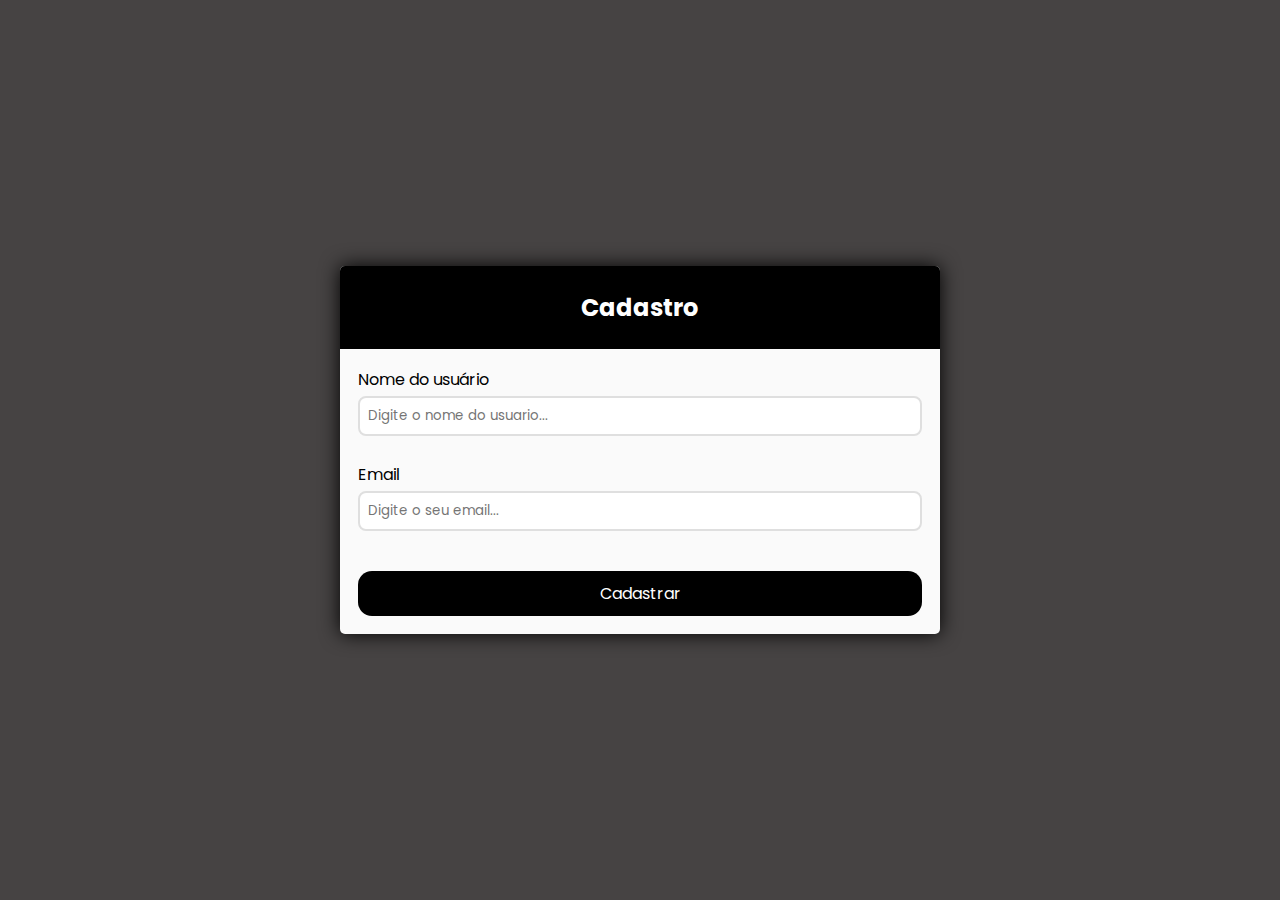
<file: cadastro.html>
<!DOCTYPE html>
<html lang="pt-br">
<head>
  <meta charset="UTF-8">
  <meta http-equiv="X-UA-Compatible" content="IE=edge">
  <meta name="viewport" content="width=device-width, initial-scale=1.0">

  <link rel="preconnect" href="https://fonts.googleapis.com">
  <link rel="preconnect" href="https://fonts.gstatic.com" crossorigin>
  <link href="https://fonts.googleapis.com/css2?family=Poppins:wght@400;500;700&display=swap" rel="stylesheet">

  <link rel="stylesheet" href="login-cadastro/cadastro.css"  />

  <title></title>
</head>
<body>

  <div class="container">
    <section class="header">
      <h2>Cadastro</h2>
    </section>

    <form id="form" class="form">
      <div class="form-content">
        <label for="username">Nome do usuário</label>
        <input
          type="text"
          id="username"
          placeholder="Digite o nome do usuario..."
        />
        <a>Aqui vai a mensagem de erro....</a>
      </div>

      <div class="form-content">
        <label for="email">Email</label>
        <input
          type="email"
          id="email"
          placeholder="Digite o seu email..."
        />
        <a>Aqui vai a mensagem de erro....</a>
      </div>
      <button type="submit">Cadastrar</button>
    </form>
  </div>
  
  <script src="login-cadastro/script.js"></script>
</body>
</html>
</file>
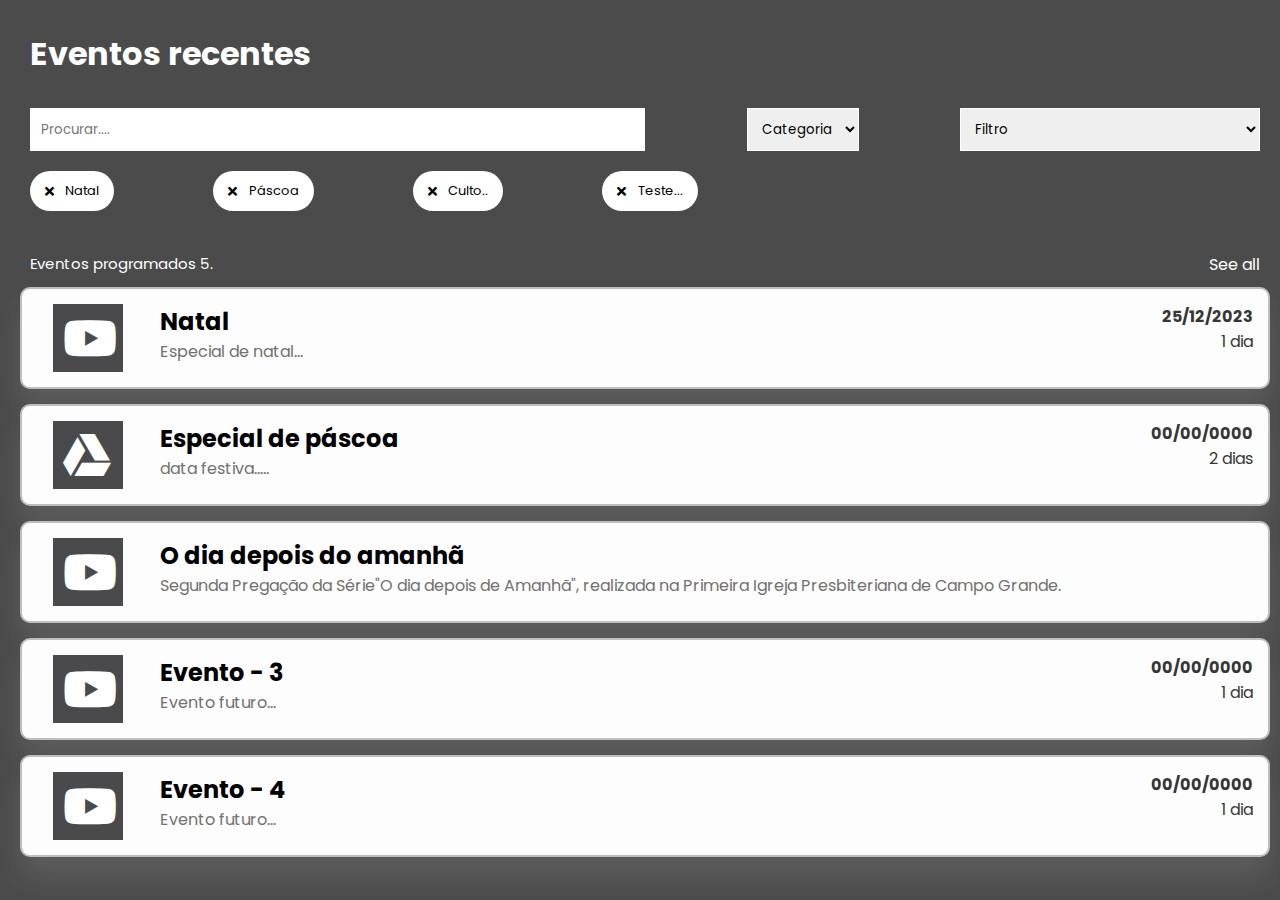
<file: eventos.html>
<span style="font-family: verdana, geneva, sans-serif"
  ><!DOCTYPE html>
  <html lang="pt-br">
    <head>
      <title></title>
      <link rel="stylesheet" href="Administrativo/evento.css" />
      <!-- Font Awesome Cdn Link -->
      <link
        rel="stylesheet"
        href="https://cdnjs.cloudflare.com/ajax/libs/font-awesome/5.15.4/css/all.min.css"
      />
    </head>
    <body>
        <section class="main">
          <div class="main-body">
            <h1>Eventos recentes</h1>

            <div class="search_bar">
              <input type="search" placeholder="Procurar...." />
              <select name="" id="">
                <option>Categoria</option>
                <option>Evento - 1</option>
                <option>Evento - 2</option>
                <option>Evento - 3</option>
              </select>
              <select class="filter">
                <option>Filtro</option>
                <option>1</option>
                <option>2</option>
                <option>3</option>
                <option>4</option>
              </select>
            </div>

            <div class="tags_bar">
              <div class="tag">
                <i class="fas fa-times"></i>
                <span>Natal</span>
              </div>
              <div class="tag">
                <i class="fas fa-times"></i>
                <span>Páscoa</span>
              </div>
              <div class="tag">
                <i class="fas fa-times"></i>
                <span>Culto..</span>
              </div>
              <div class="tag">
                <i class="fas fa-times"></i>
                <span>Teste...</span>
              </div>
            </div>

            <div class="row">
              <p>Eventos programados <span>5</span>.</p>
              <a href="#">See all</a>
            </div>

            <div class="job_card">
              <div class="job_details">
                <div class="img">
                  <i class="fab fa-youtube"></i>
                </div>
                <div class="text">
                  <h2>Natal</h2>
                  <span>Especial de natal...</span>
                </div>
              </div>
              <div class="job_salary">
                <h4>25/12/2023</h4>
                <span>1 dia</span>
              </div>
            </div>

            <div class="job_card">
              <div class="job_details">
                <div class="img">
                  <i class="fab fa-google-drive"></i>
                </div>
                <div class="text">
                  <h2>Especial de páscoa</h2>
                  <span>data festiva.....</span>
                </div>
              </div>
              <div class="job_salary">
                <h4>00/00/0000</h4>
                <span>2 dias</span>
              </div>
            </div>

            <div class="job_card">
              <div class="job_details">
                <div class="img">
                  <i class="fab fa-youtube"></i>
                </div>
                <div class="text">
                  <h2>O dia depois do amanhã</h2>
                  <span>Segunda Pregação da Série"O dia depois de Amanhã", realizada na Primeira Igreja Presbiteriana de Campo Grande.</span>
                </div>
              </div>
              <!-- <div class="job_salary">
                <h4>$11 - $18.5k /yr</h4>
                <span>2 days ago</span>
              </div> -->
            </div>

            <div class="job_card">
              <div class="job_details">
                <div class="img">
                  <i class="fab fa-youtube"></i>
                </div>
                <div class="text">
                  <h2>Evento - 3</h2>
                  <span>Evento futuro...</span>
                </div>
              </div>
              <div class="job_salary">
                <h4>00/00/0000</h4>
                <span>1 dia</span>
              </div>
            </div>

            <div class="job_card">
              <div class="job_details">
                <div class="img">
                  <i class="fab fa-youtube"></i>
                </div>
                <div class="text">
                  <h2>Evento - 4</h2>
                  <span>Evento futuro...</span>
                </div>
              </div>
              <div class="job_salary">
                <h4>00/00/0000</h4>
                <span>1 dia</span>
              </div>
            </div>
          </div>
        </section>
      </div>
    </body>
  </html></span
>
</file>
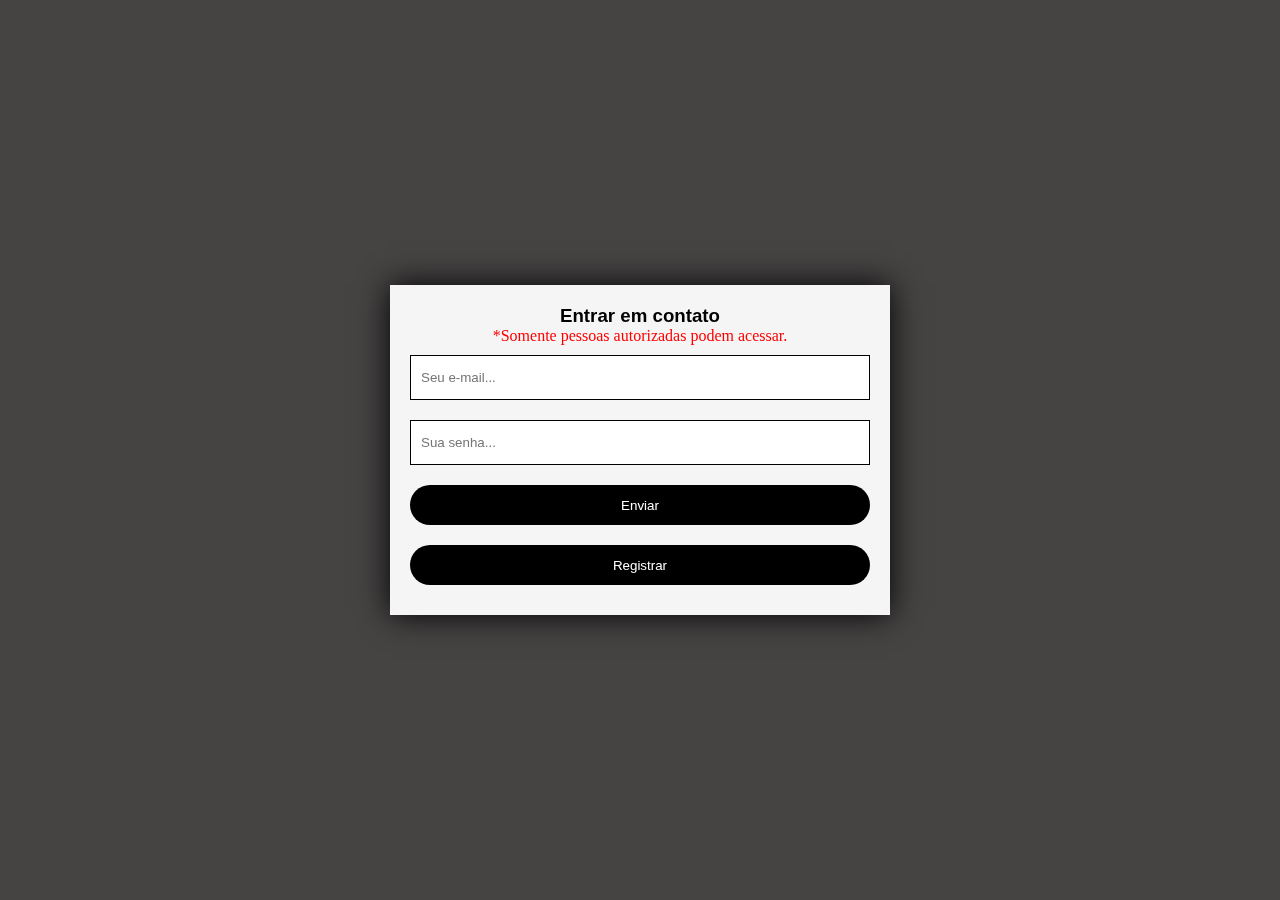
<file: login.html>
<!DOCTYPE html>
<html lang="pt-br">
<head>
    <meta charset="UTF-8">
    <meta name="viewport" content="width=device-width, initial-scale=1.0">
    <link rel="stylesheet" href="login/login.css">
    <title>Home-login</title>
</head>
<body>
    <form>
        <h3>Entrar em contato</h3>
        <p>*Somente pessoas autorizadas podem acessar.</p>
        <input id="email" type="text" name="email" placeholder="Seu e-mail...">
        <input id="password" type="password" name="senha" placeholder="Sua senha...">
        <input href="adm.html" type="submit" name="acao" value="Enviar" onclick="logar(); return false">
        <input href="cadastro.html" type="submit" name="registro" value="Registrar">
    </form>

    <script>
        var email = document.getElementById('email');
        var password = document.getElementById('password');

        email.addEventListener('focus', ()=>{
            email.style.borderColor = "#4A5F6A";
        });

        email.addEventListener('blur', ()=>{
            email.style.borderColor = "#ccc";
        });

        password.addEventListener('focus', ()=>{
            password.style.borderColor = "#4A5F6A";
        });

        password.addEventListener('blur', ()=>{
            password.style.borderColor = "#ccc";
        });

        function logar(){
            var email = document.getElementById('email').value;
            var password = document.getElementById('password').value;

            if(email == "admin" && password == "admin"){
                location.href = "adm.html";
            }else{
                alert('Usuario ou senha incorretos');
            }
        }
    </script>
</body>
</html>
</file>
<file: login-cadastro/cadastro.css>
*{
  box-sizing: border-box;
  margin: 0;
  padding: 0;
  font-family: "Poppins", sans-serif;
}

body{
  background-color: rgb(70, 67, 67);
  width: 100%;
  min-height: 100vh;
  display: flex;
  justify-content: center;
  align-items: center;
}

.container{
  background-color: #fafafa;
  border-radius: 5px;
  margin: 14px;
  max-width: 600px;
  width: 100%;
  /* box-sizing: 0 3px 5px rgba(0,0,0, 0.5); */
  box-shadow: 0 0 20px #000;
  overflow: hidden;
}

.header{
  background: black;
  padding: 24px;
  text-align: center;
  color: #FFF;
}

.form{
  padding: 18px;
}

.form-content{
  margin-bottom: 8px;
  padding-bottom: 18px;
  position: relative;
}

.form-content label{
  display: inline-block;
  margin-bottom: 4px;
}

.form-content input{
  display: block;
  width: 100%;
  border-radius: 8px;
  padding: 8px;
  border: 2px solid #dfdfdf;
}

.form-content a{
  position: absolute;
  bottom: -8px;
  left: 0;
  visibility: hidden;
}

.form button{
  background-color: black;
  color: #FFF;
  width: 100%;
  border-radius: 14px;
  padding: 10px;
  border: 0;
  font-size: 16px;
  cursor: pointer;
  margin-top: 14px;
}

.form-content.error input{
  border-color: #ff3b25;
}

.form-content.error a{
  color: #ff3b25;
  visibility: visible;
}
</file>
<file: Administrativo/evento.css>
@import url("https://fonts.googleapis.com/css2?family=Poppins:wght@400;500;600;700&display=swap");
* {
  margin: 0;
  padding: 0;
  outline: none;
  border: none;
  text-decoration: none;
  list-style: none;
  box-sizing: border-box;
  font-family: "Poppins", sans-serif;
}
body {
  background: rgb(75, 75, 75);
}
.container {
  display: flex;
  width: 1200px;
  margin: auto;
}
nav {
  position: sticky;
  top: 0;
  left: 0;
  bottom: 0;
  width: 280px;
  height: 110vh;
  background: #fff;
}
.navbar {
  width: 80%;
  margin: 0 auto;
}

.logo {
  margin: 2rem 0 1rem 0;
  padding-bottom: 3rem;
  display: flex;
  align-items: center;
}
.logo img {
  width: 50px;
  height: 50px;
  border-radius: 50%;
}
.logo h1 {
  margin-left: 1rem;
  text-transform: uppercase;
  
}

ul {
  margin: 0 auto;
}
li {
  padding-bottom: 2rem;
}
li a {
  font-size: 16px;
  color: white;
}

a{
  color: #fff;
}

nav i {
  width: 50px;
  font-size: 18px;
  text-align: center;
}

.logout {
  position: absolute;
  bottom: 20px;
}

/* Main Section */
.main {
  width: 100%;
}
.main-top {
  width: 100%;
  background: #fff;
  padding: 10px;
  text-align: center;
  font-size: 18px;
  letter-spacing: 2px;
  text-transform: uppercase;
  color: white;
}
.main-body {
  padding: 10px 10px 10px 20px;
}
h1 {
  margin: 20px 10px;
  color: white;
}
.search_bar {
  display: flex;
  padding: 10px;
  justify-content: space-between;
}
.search_bar input {
  width: 50%;
  padding: 10px;
  border: 1px solid rgb(253, 253, 253);
}
.search_bar input:focus {
  border: 1px solid rgb(255, 255, 255);
}
.search_bar select {
  border: 1px solid rgb(255, 255, 255);
  padding: 10px;
  margin-left: 2rem;
}
.search_bar .filter {
  width: 300px;
}

.tags_bar {
  width: 55%;
  display: flex;
  padding: 10px;
  justify-content: space-between;
}
.tag {
  background: #fff;
  padding: 10px 15px;
  border-radius: 20px;
  display: flex;
  align-items: center;
  font-size: 13px;
  cursor: pointer;
}
.tag i {
  margin-right: 0.7rem;
}
.row {
  display: flex;
  padding: 10px;
  margin-top: 1.3rem;
  justify-content: space-between;
}
.row p {
  color: rgb(255, 255, 255);
  font-size: 15px;
}
.row p span {
  color: rgb(252, 252, 252);
}
.job_card {
  width: 100%;
  padding: 15px;
  cursor: pointer;
  display: flex;
  border-radius: 10px;
  background: #fdfdfd;
  margin-bottom: 15px;
  justify-content: space-between;
  border: 2px solid rgb(190, 190, 190);
  box-shadow: 0 20px 30px rgba(255, 255, 255, 0.1);
}
.job_details {
  display: flex;
}
.job_details .img {
  display: flex;
  justify-content: center;
  align-items: center;
}
.job_details .img i {
  width: 70px;
  font-size: 3rem;
  margin-left: 1rem;
  padding: 10px;
  color: rgb(255, 255, 255);
  background: rgb(74, 73, 75);
}
.job_details .text {
  margin-left: 2.3rem;
}
.job_details .text span {
  color: rgb(116, 112, 112);
}
.job_salary {
  text-align: right;
  color: rgb(54, 54, 54);
}
.job_card:active {
  border: 2px solid rgb(255, 0, 0);
  transition: 0.4s;
}
</file>
<file: login/login.css>
*{
    margin: 0;
    padding: 0;
    box-sizing: border-box;
}

body{
    background-color: rgb(70, 67, 67);
}

form{
    background-color: whitesmoke;
    max-width: 500px;
    width: 70%;
    padding: 20px;
    position: fixed;
    left: 50%;
    top: 50%;
    transform: translate(-50%, -50%);
    box-shadow: 0 0 30px #000;
}

form h3{
    text-align: center;
    color: #000;
    font-family: 'Lucida Sans', 'Lucida Sans Regular', 'Lucida Grande', 'Lucida Sans Unicode', Geneva, Verdana, sans-serif;
}

form p{
    text-align: center;
    color: red;
}

form input[type=text],
form input[type=password]{
    width: 100%;
    height: 45px;
    border: 1px solid #000;
    padding-left: 10px;
    margin: 10px 0;
}

form input[type=submit]{
    width: 100%;
    height: 40px;
    cursor: pointer;
    background: black;
    color: white;
    border: 0;
    border-radius: 20px;
    transition: 1s;
    text-align: center;
    margin: 10px 0;
}

form input[type=submit]:hover{
    background-color: gray;
}

form input[type=registrar]:hover{
    background-color: gray;
}

form input[type=text]:focus{
    outline: 0;
}

form input[type=password]:focus{
    outline: 0;
}
</file>
